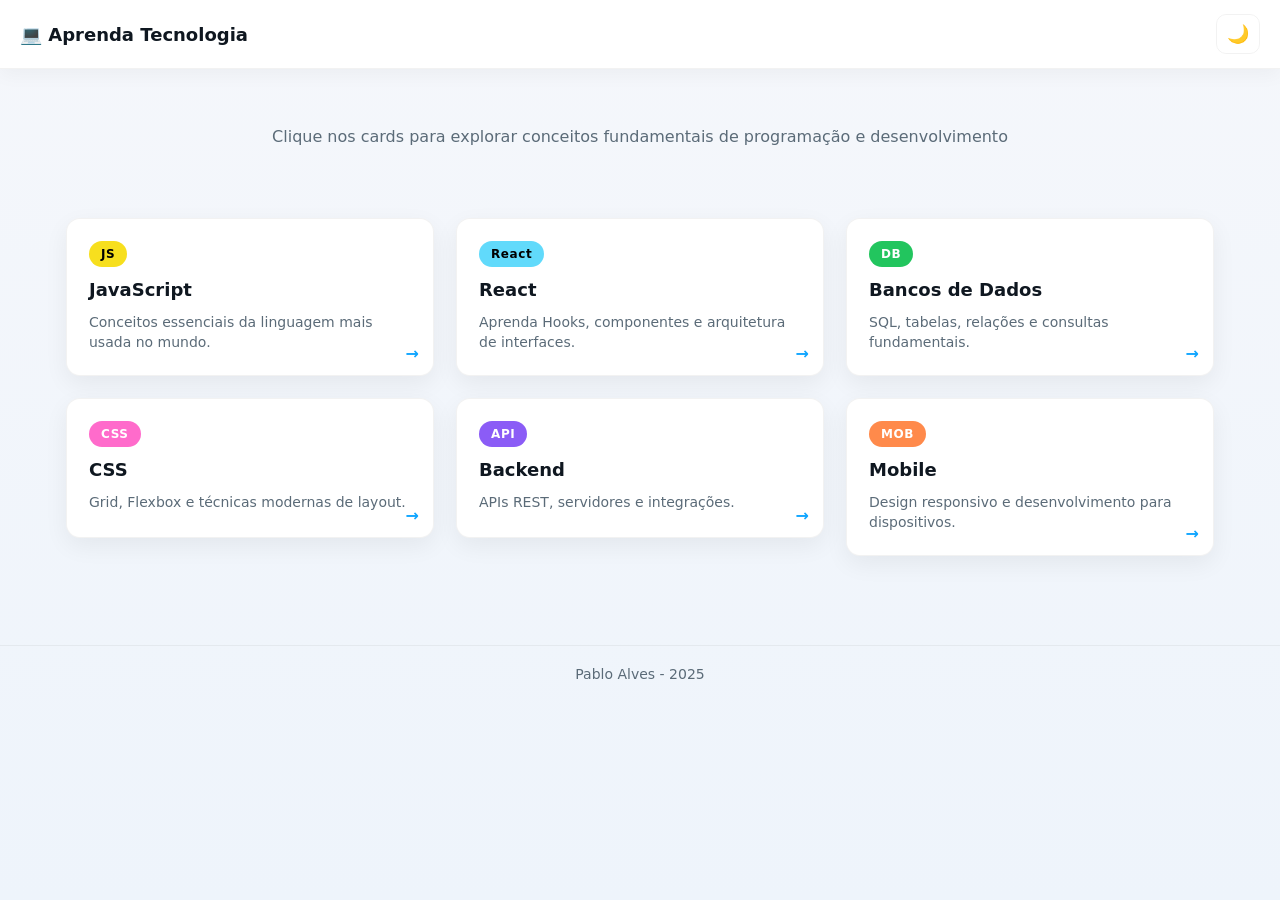
<file: index.html>
<!DOCTYPE html>
<html lang="pt-BR">
<head>
    <meta charset="UTF-8">
    <meta name="viewport" content="width=device-width, initial-scale=1.0">
    <title>Aprenda Tecnologia</title>
    <link rel="stylesheet" href="style.css">
</head>
<body>

    <header class="header">
        <div class="logo">💻 Aprenda Tecnologia</div>

        <button id="themeToggle" class="theme-btn">🌙</button>
    </header>

    <section class="hero">
        
        <p>Clique nos cards para explorar conceitos fundamentais de programação e desenvolvimento</p>
    </section>

    <main class="cards-container">

        <a href="js.html" class="card">
            <div class="card-inner">
                <span class="tag js">JS</span>
                <h3>JavaScript</h3>
                <p>Conceitos essenciais da linguagem mais usada no mundo.</p>
                <span class="arrow">→</span>
            </div>
        </a>

        <a href="react.html" class="card">
            <div class="card-inner">
                <span class="tag react">React</span>
                <h3>React</h3>
                <p>Aprenda Hooks, componentes e arquitetura de interfaces.</p>
                <span class="arrow">→</span>
            </div>
        </a>

        <a href="database.html" class="card">
            <div class="card-inner">
                <span class="tag database">DB</span>
                <h3>Bancos de Dados</h3>
                <p>SQL, tabelas, relações e consultas fundamentais.</p>
                <span class="arrow">→</span>
            </div>
        </a>

        <a href="css.html" class="card">
            <div class="card-inner">
                <span class="tag css">CSS</span>
                <h3>CSS</h3>
                <p>Grid, Flexbox e técnicas modernas de layout.</p>
                <span class="arrow">→</span>
            </div>
        </a>

        <a href="backend.html" class="card">
            <div class="card-inner">
                <span class="tag backend">API</span>
                <h3>Backend</h3>
                <p>APIs REST, servidores e integrações.</p>
                <span class="arrow">→</span>
            </div>
        </a>

        <a href="mobile.html" class="card">
            <div class="card-inner">
                <span class="tag mobile">MOB</span>
                <h3>Mobile</h3>
                <p>Design responsivo e desenvolvimento para dispositivos.</p>
                <span class="arrow">→</span>
            </div>
        </a>

    </main>

    <footer class="site-footer">Pablo Alves - 2025</footer>

    <script src="script.js"></script>
</body>
</html>
</file>
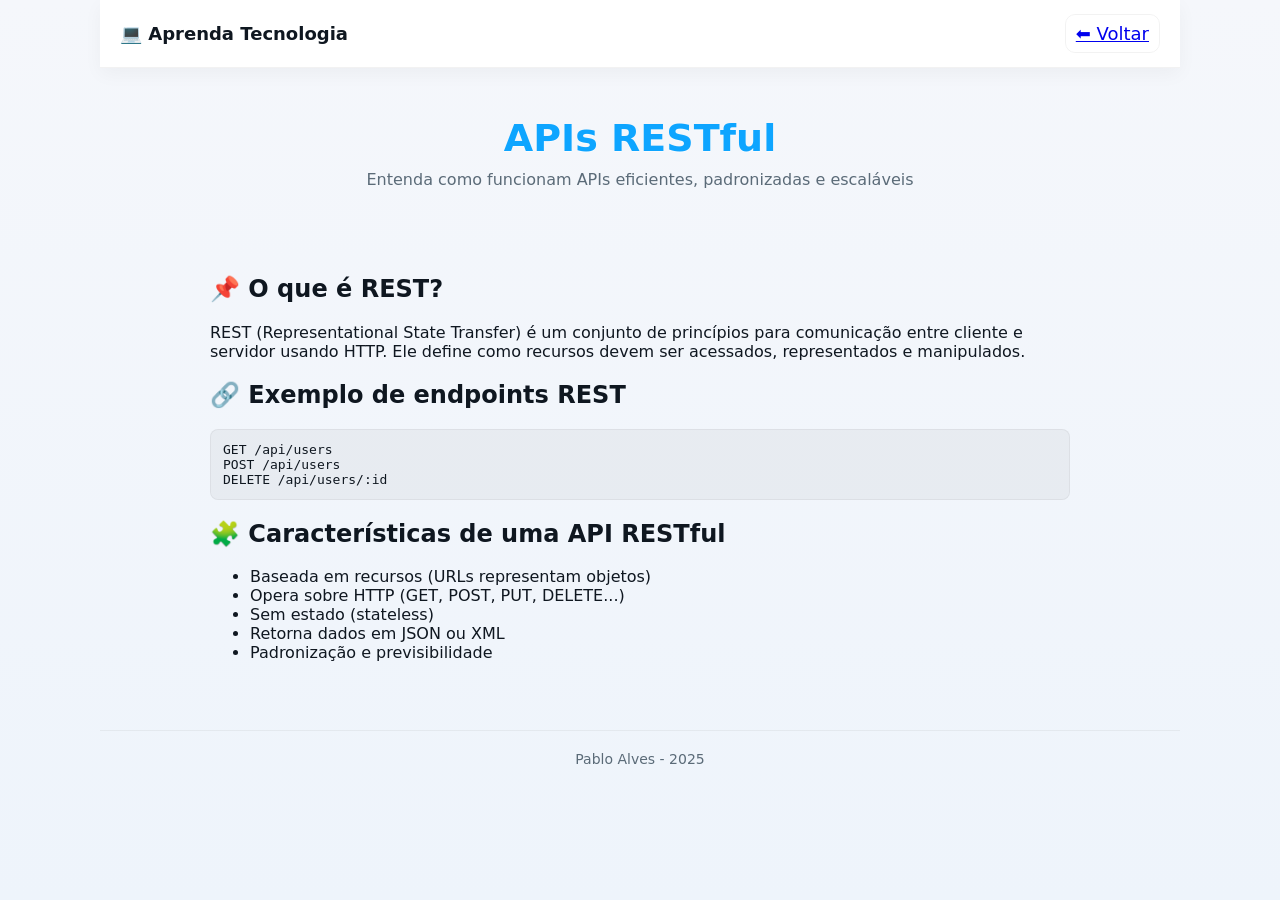
<file: backend.html>
<!DOCTYPE html>
<html lang="pt-BR">
<head>
<meta charset="UTF-8">
<meta name="viewport" content="width=device-width, initial-scale=1.0">
<title>APIs RESTful</title>
<link rel="stylesheet" href="style.css" />
</head>
<body>

<div class="page-container">

<header class="header">
    <div class="logo">💻 Aprenda Tecnologia</div>
    <a href="index.html" class="theme-btn">⬅ Voltar</a>
</header>

<section class="hero">
    <h1>APIs RESTful</h1>
    <p>Entenda como funcionam APIs eficientes, padronizadas e escaláveis</p>
</section>

<main class="content" style="max-width:900px; margin:auto; padding:20px;">

    <h2>📌 O que é REST?</h2>
    <p>
        REST (Representational State Transfer) é um conjunto de princípios para comunicação
        entre cliente e servidor usando HTTP.  
        Ele define como recursos devem ser acessados, representados e manipulados.
    </p>

    <h2>🔗 Exemplo de endpoints REST</h2>

<pre><code class="code-box">GET /api/users
POST /api/users
DELETE /api/users/:id
</code></pre>

    <h2>🧩 Características de uma API RESTful</h2>
    <ul>
        <li>Baseada em recursos (URLs representam objetos)</li>
        <li>Opera sobre HTTP (GET, POST, PUT, DELETE...)</li>
        <li>Sem estado (stateless)</li>
        <li>Retorna dados em JSON ou XML</li>
        <li>Padronização e previsibilidade</li>
    </ul>
    
</main>

    <footer class="site-footer">Pablo Alves - 2025</footer>

<script src="script.js"></script>
</div>
</body>
</html>
</file>
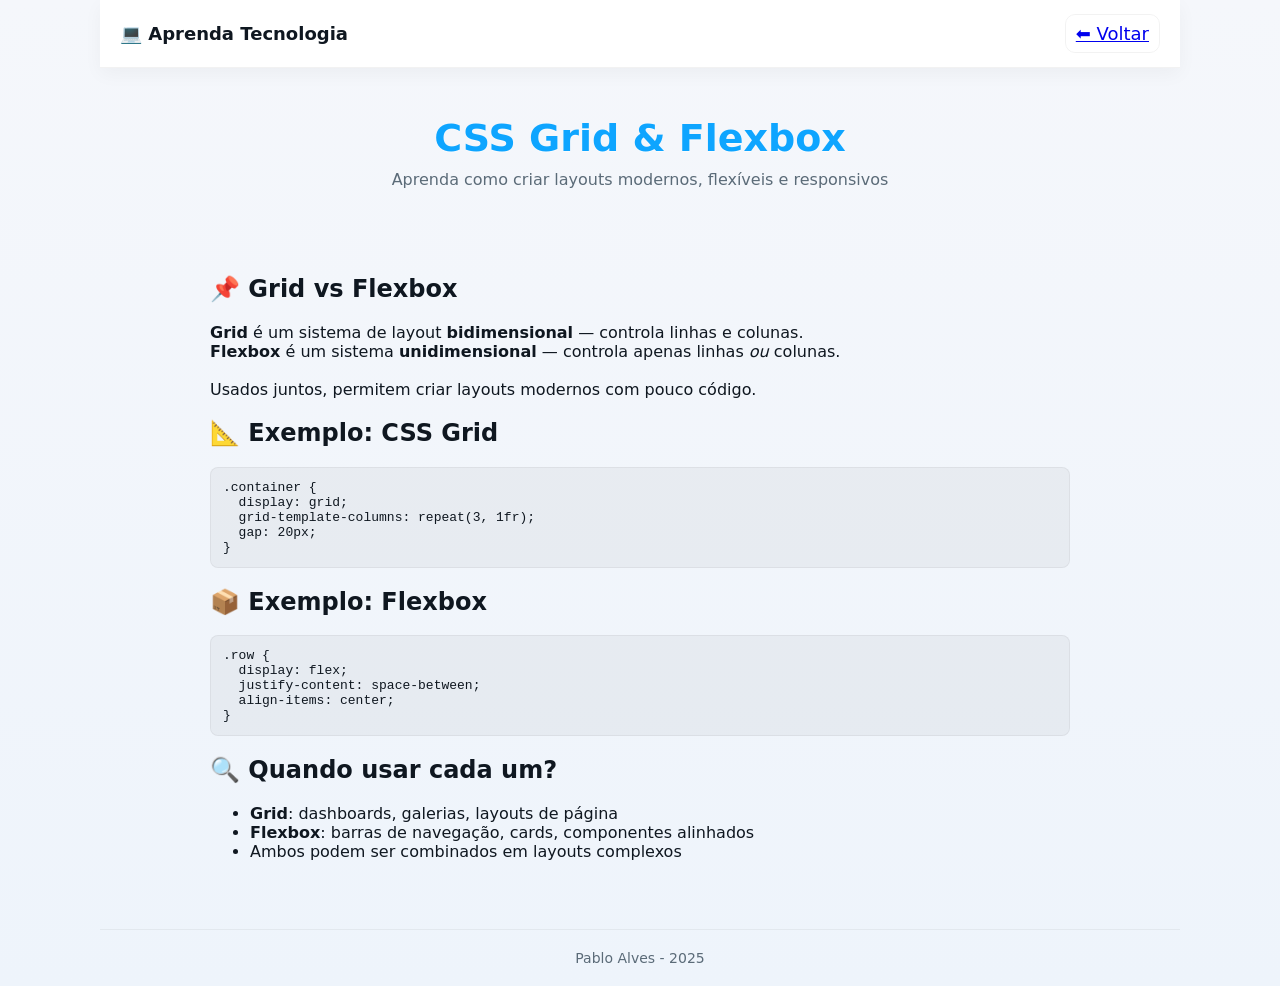
<file: css.html>
<!DOCTYPE html>
<html lang="pt-BR">
<head>
<meta charset="UTF-8">
<meta name="viewport" content="width=device-width, initial-scale=1.0">
<title>CSS Grid & Flexbox</title>
<link rel="stylesheet" href="style.css" />
</head>
<body>

<div class="page-container">

<header class="header">
    <div class="logo">💻 Aprenda Tecnologia</div>
    <a href="index.html" class="theme-btn">⬅ Voltar</a>
</header>

<section class="hero">
    <h1>CSS Grid & Flexbox</h1>
    <p>Aprenda como criar layouts modernos, flexíveis e responsivos</p>
</section>

<main class="content" style="max-width:900px; margin:auto; padding:20px;">

    <h2>📌 Grid vs Flexbox</h2>
    <p>
        <strong>Grid</strong> é um sistema de layout <strong>bidimensional</strong> — controla linhas e colunas.<br>
        <strong>Flexbox</strong> é um sistema <strong>unidimensional</strong> — controla apenas linhas <em>ou</em> colunas.<br><br>
        Usados juntos, permitem criar layouts modernos com pouco código.
    </p>

    <h2>📐 Exemplo: CSS Grid</h2>

<pre><code class="code-box">.container {
  display: grid;
  grid-template-columns: repeat(3, 1fr);
  gap: 20px;
}</code></pre>

    <h2>📦 Exemplo: Flexbox</h2>

<pre><code class="code-box">.row {
  display: flex;
  justify-content: space-between;
  align-items: center;
}</code></pre>

    <h2>🔍 Quando usar cada um?</h2>
    <ul>
        <li><strong>Grid</strong>: dashboards, galerias, layouts de página</li>
        <li><strong>Flexbox</strong>: barras de navegação, cards, componentes alinhados</li>
        <li>Ambos podem ser combinados em layouts complexos</li>
    </ul>
    
</main>

    <footer class="site-footer">Pablo Alves - 2025</footer>

<script src="script.js"></script>
</div>
</body>
</html>
</file>
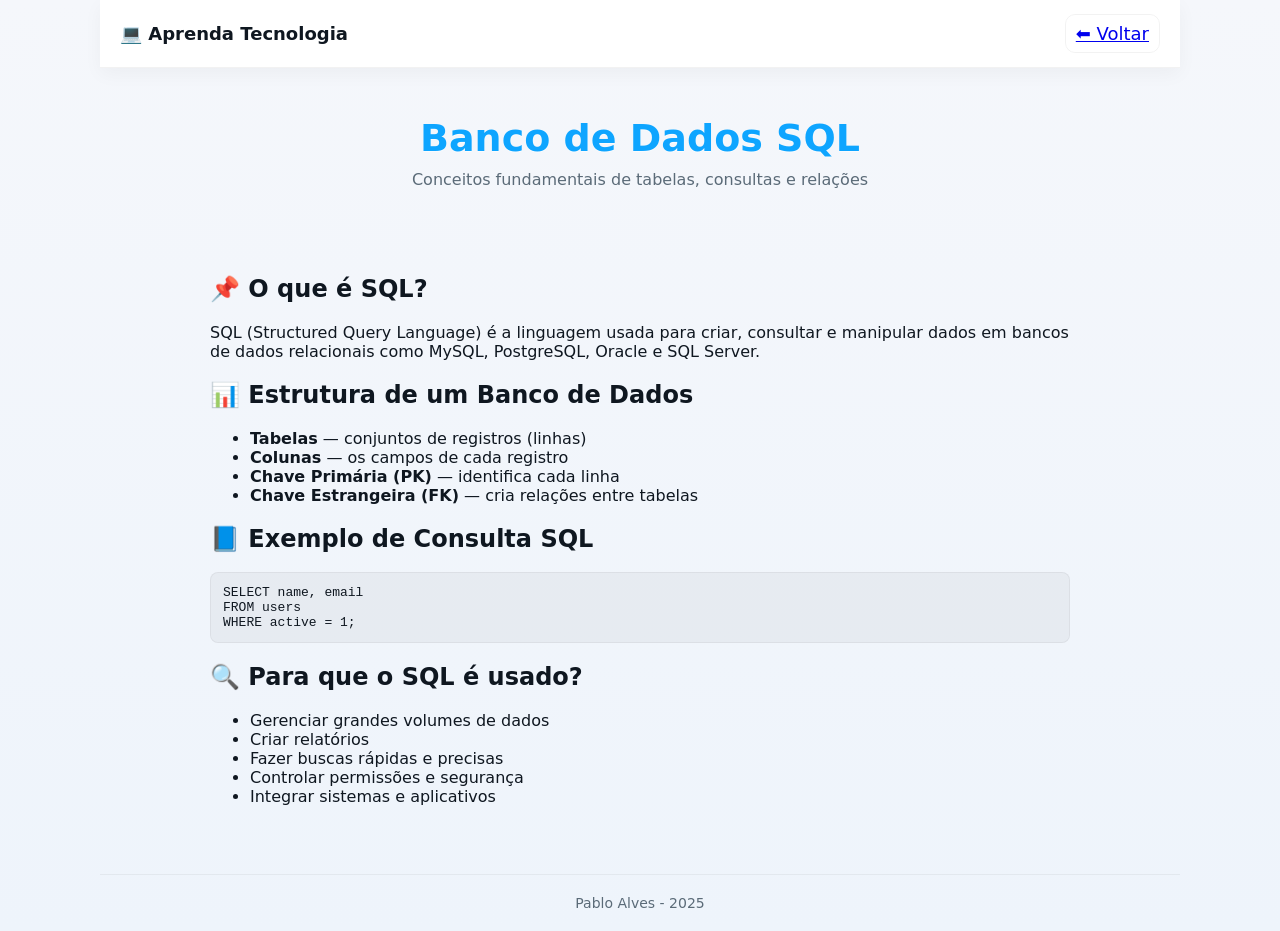
<file: database.html>
<!DOCTYPE html>
<html lang="pt-BR">
<head>
<meta charset="UTF-8">
<meta name="viewport" content="width=device-width, initial-scale=1.0">
<title>Banco de Dados SQL</title>
<link rel="stylesheet" href="style.css" />
</head>
<body>

<div class="page-container">

<header class="header">
    <div class="logo">💻 Aprenda Tecnologia</div>
    <a href="index.html" class="theme-btn">⬅ Voltar</a>
</header>

<section class="hero">
    <h1>Banco de Dados SQL</h1>
    <p>Conceitos fundamentais de tabelas, consultas e relações</p>
</section>

<main class="content" style="max-width:900px; margin:auto; padding:20px;">

    <h2>📌 O que é SQL?</h2>
    <p>
        SQL (Structured Query Language) é a linguagem usada para criar, consultar e 
        manipular dados em bancos de dados relacionais como MySQL, PostgreSQL, Oracle e SQL Server.
    </p>

    <h2>📊 Estrutura de um Banco de Dados</h2>
    <ul>
        <li><strong>Tabelas</strong> — conjuntos de registros (linhas)</li>
        <li><strong>Colunas</strong> — os campos de cada registro</li>
        <li><strong>Chave Primária (PK)</strong> — identifica cada linha</li>
        <li><strong>Chave Estrangeira (FK)</strong> — cria relações entre tabelas</li>
    </ul>

    <h2>📘 Exemplo de Consulta SQL</h2>

<pre><code class="code-box">SELECT name, email
FROM users
WHERE active = 1;
</code></pre>

    <h2>🔍 Para que o SQL é usado?</h2>
    <ul>
        <li>Gerenciar grandes volumes de dados</li>
        <li>Criar relatórios</li>
        <li>Fazer buscas rápidas e precisas</li>
        <li>Controlar permissões e segurança</li>
        <li>Integrar sistemas e aplicativos</li>
    </ul>
    
</main>

    <footer class="site-footer">Pablo Alves - 2025</footer>

<script src="script.js"></script>
</div>
</body>
</html>
</file>
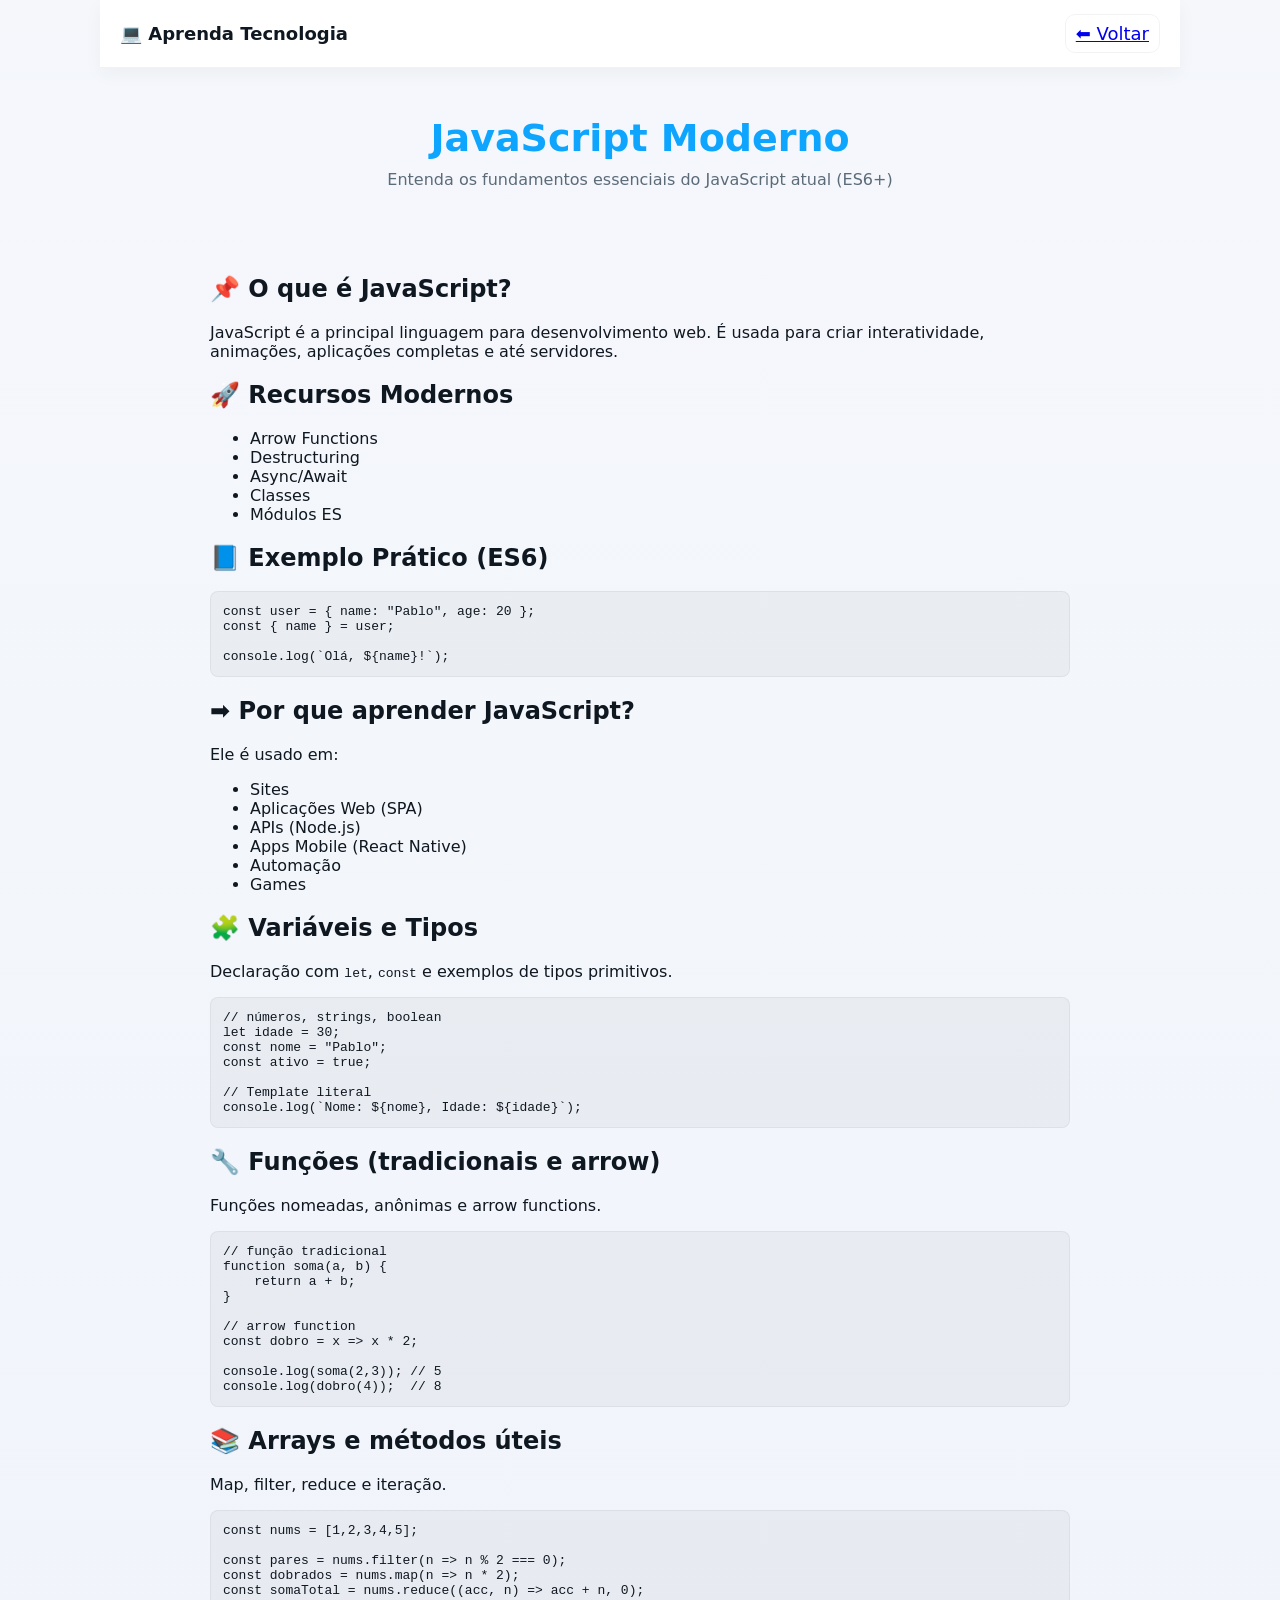
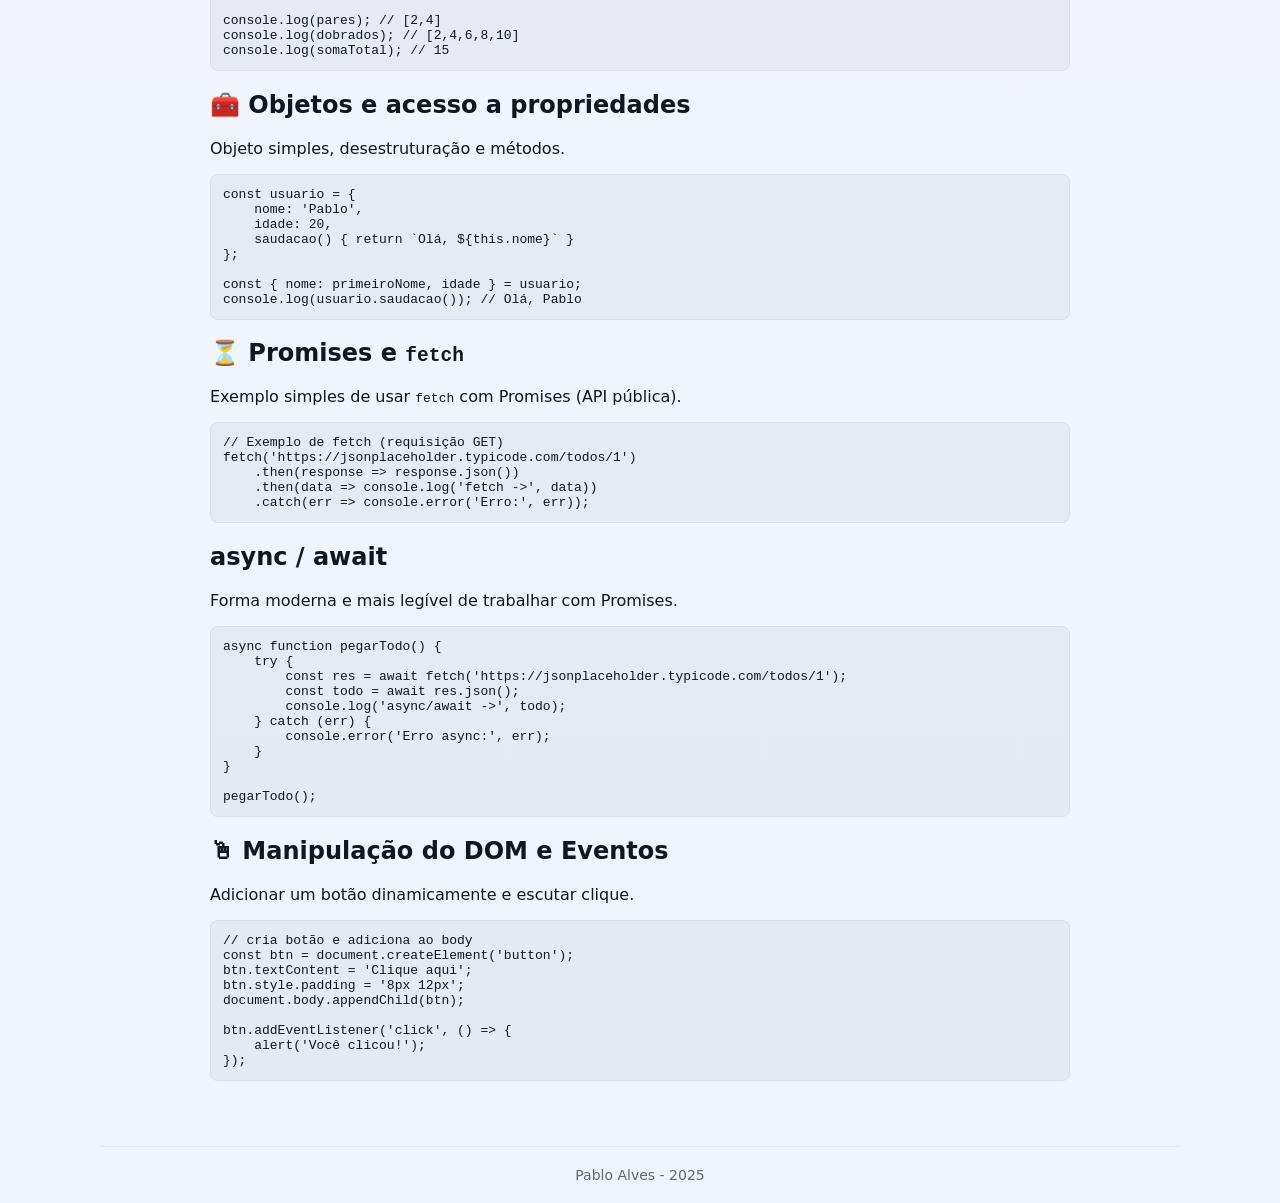
<file: js.html>
<!DOCTYPE html>
<html lang="pt-BR">
<head>
<meta charset="UTF-8">
<meta name="viewport" content="width=device-width, initial-scale=1.0">
<title>JavaScript Moderno</title>
<link rel="stylesheet" href="style.css" />
</head>
<body>

    <div class="page-container">

<header class="header">
    <div class="logo">💻 Aprenda Tecnologia</div>
    <a href="index.html" class="theme-btn">⬅ Voltar</a>
</header>

<section class="hero">
    <h1>JavaScript Moderno</h1>
    <p>Entenda os fundamentos essenciais do JavaScript atual (ES6+)</p>
</section>

<main class="content" style="max-width:900px; margin:auto; padding:20px;">

    <h2>📌 O que é JavaScript?</h2>
    <p>
        JavaScript é a principal linguagem para desenvolvimento web. 
        É usada para criar interatividade, animações, aplicações completas e até servidores.
    </p>

    <h2>🚀 Recursos Modernos</h2>
    <ul>
        <li>Arrow Functions</li>
        <li>Destructuring</li>
        <li>Async/Await</li>
        <li>Classes</li>
        <li>Módulos ES</li>
    </ul>

    <h2>📘 Exemplo Prático (ES6)</h2>

<pre><code class="code-box">const user = { name: "Pablo", age: 20 };
const { name } = user;

console.log(`Olá, ${name}!`);
</code></pre>

    <h2>➡ Por que aprender JavaScript?</h2>
    <p>
        Ele é usado em:
    </p>
    <ul>
        <li>Sites</li>
        <li>Aplicações Web (SPA)</li>
        <li>APIs (Node.js)</li>
        <li>Apps Mobile (React Native)</li>
        <li>Automação</li>
        <li>Games</li>
    </ul>


        <section>
                <h2>🧩 Variáveis e Tipos</h2>
                <p>Declaração com <code>let</code>, <code>const</code> e exemplos de tipos primitivos.</p>
<pre><code class="code-box">// números, strings, boolean
let idade = 30;
const nome = "Pablo";
const ativo = true;

// Template literal
console.log(`Nome: ${nome}, Idade: ${idade}`);
</code></pre>

                <h2>🔧 Funções (tradicionais e arrow)</h2>
                <p>Funções nomeadas, anônimas e arrow functions.</p>
<pre><code class="code-box">// função tradicional
function soma(a, b) {
    return a + b;
}

// arrow function
const dobro = x =&gt; x * 2;

console.log(soma(2,3)); // 5
console.log(dobro(4));  // 8
</code></pre>

                <h2>📚 Arrays e métodos úteis</h2>
                <p>Map, filter, reduce e iteração.</p>
<pre><code class="code-box">const nums = [1,2,3,4,5];

const pares = nums.filter(n =&gt; n % 2 === 0);
const dobrados = nums.map(n =&gt; n * 2);
const somaTotal = nums.reduce((acc, n) =&gt; acc + n, 0);

console.log(pares); // [2,4]
console.log(dobrados); // [2,4,6,8,10]
console.log(somaTotal); // 15
</code></pre>

                <h2>🧰 Objetos e acesso a propriedades</h2>
                <p>Objeto simples, desestruturação e métodos.</p>
<pre><code class="code-box">const usuario = {
    nome: 'Pablo',
    idade: 20,
    saudacao() { return `Olá, ${this.nome}` }
};

const { nome: primeiroNome, idade } = usuario;
console.log(usuario.saudacao()); // Olá, Pablo
</code></pre>

                <h2>⏳ Promises e <code>fetch</code></h2>
                <p>Exemplo simples de usar <code>fetch</code> com Promises (API pública).</p>
<pre><code class="code-box">// Exemplo de fetch (requisição GET)
fetch('https://jsonplaceholder.typicode.com/todos/1')
    .then(response =&gt; response.json())
    .then(data =&gt; console.log('fetch ->', data))
    .catch(err =&gt; console.error('Erro:', err));
</code></pre>

                <h2>async / await</h2>
                <p>Forma moderna e mais legível de trabalhar com Promises.</p>
<pre><code class="code-box">async function pegarTodo() {
    try {
        const res = await fetch('https://jsonplaceholder.typicode.com/todos/1');
        const todo = await res.json();
        console.log('async/await ->', todo);
    } catch (err) {
        console.error('Erro async:', err);
    }
}

pegarTodo();
</code></pre>

                <h2>🖱 Manipulação do DOM e Eventos</h2>
                <p>Adicionar um botão dinamicamente e escutar clique.</p>
<pre><code class="code-box">// cria botão e adiciona ao body
const btn = document.createElement('button');
btn.textContent = 'Clique aqui';
btn.style.padding = '8px 12px';
document.body.appendChild(btn);

btn.addEventListener('click', () =&gt; {
    alert('Você clicou!');
});
</code></pre>
        </section>

    

    
</main>

    <footer class="site-footer">Pablo Alves - 2025</footer>

<script src="script.js"></script>
</div>
</body>
</html>
</file>
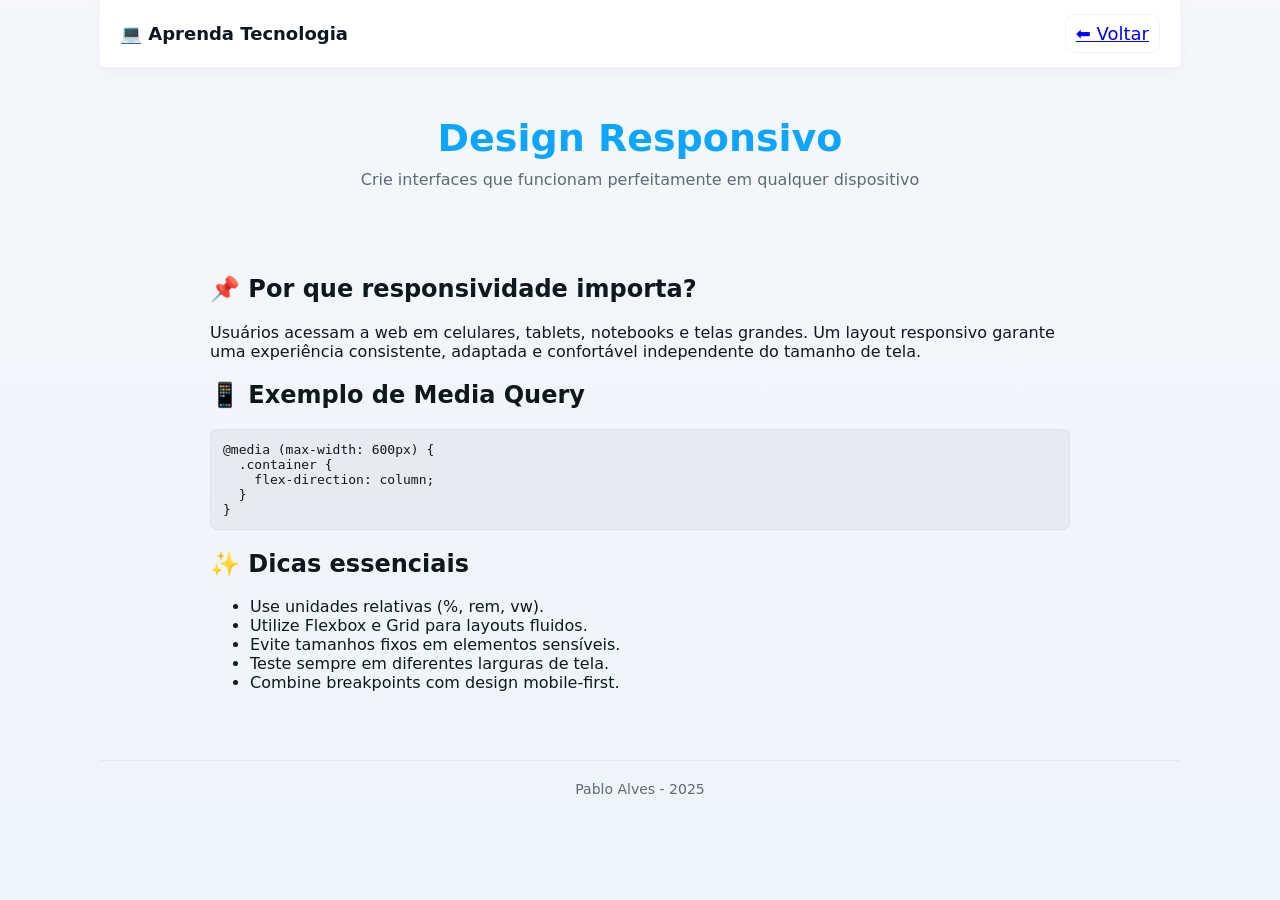
<file: mobile.html>
<!DOCTYPE html>
<html lang="pt-BR">
<head>
<meta charset="UTF-8">
<meta name="viewport" content="width=device-width, initial-scale=1.0">
<title>Design Responsivo</title>
<link rel="stylesheet" href="style.css" />
</head>
<body>

<div class="page-container">

<header class="header">
    <div class="logo">💻 Aprenda Tecnologia</div>
    <a href="index.html" class="theme-btn">⬅ Voltar</a>
</header>

<section class="hero">
    <h1>Design Responsivo</h1>
    <p>Crie interfaces que funcionam perfeitamente em qualquer dispositivo</p>
</section>

<main class="content" style="max-width:900px; margin:auto; padding:20px;">

    <h2>📌 Por que responsividade importa?</h2>
    <p>
        Usuários acessam a web em celulares, tablets, notebooks e telas grandes.  
        Um layout responsivo garante uma experiência consistente, adaptada e confortável
        independente do tamanho de tela.
    </p>

    <h2>📱 Exemplo de Media Query</h2>

<pre><code class="code-box">@media (max-width: 600px) {
  .container {
    flex-direction: column;
  }
}</code></pre>

    <h2>✨ Dicas essenciais</h2>
    <ul>
        <li>Use unidades relativas (%, rem, vw).</li>
        <li>Utilize Flexbox e Grid para layouts fluidos.</li>
        <li>Evite tamanhos fixos em elementos sensíveis.</li>
        <li>Teste sempre em diferentes larguras de tela.</li>
        <li>Combine breakpoints com design mobile-first.</li>
    </ul>
    
</main>

    <footer class="site-footer">Pablo Alves - 2025</footer>

<script src="script.js"></script>
</div>
</body>
</html>
</file>
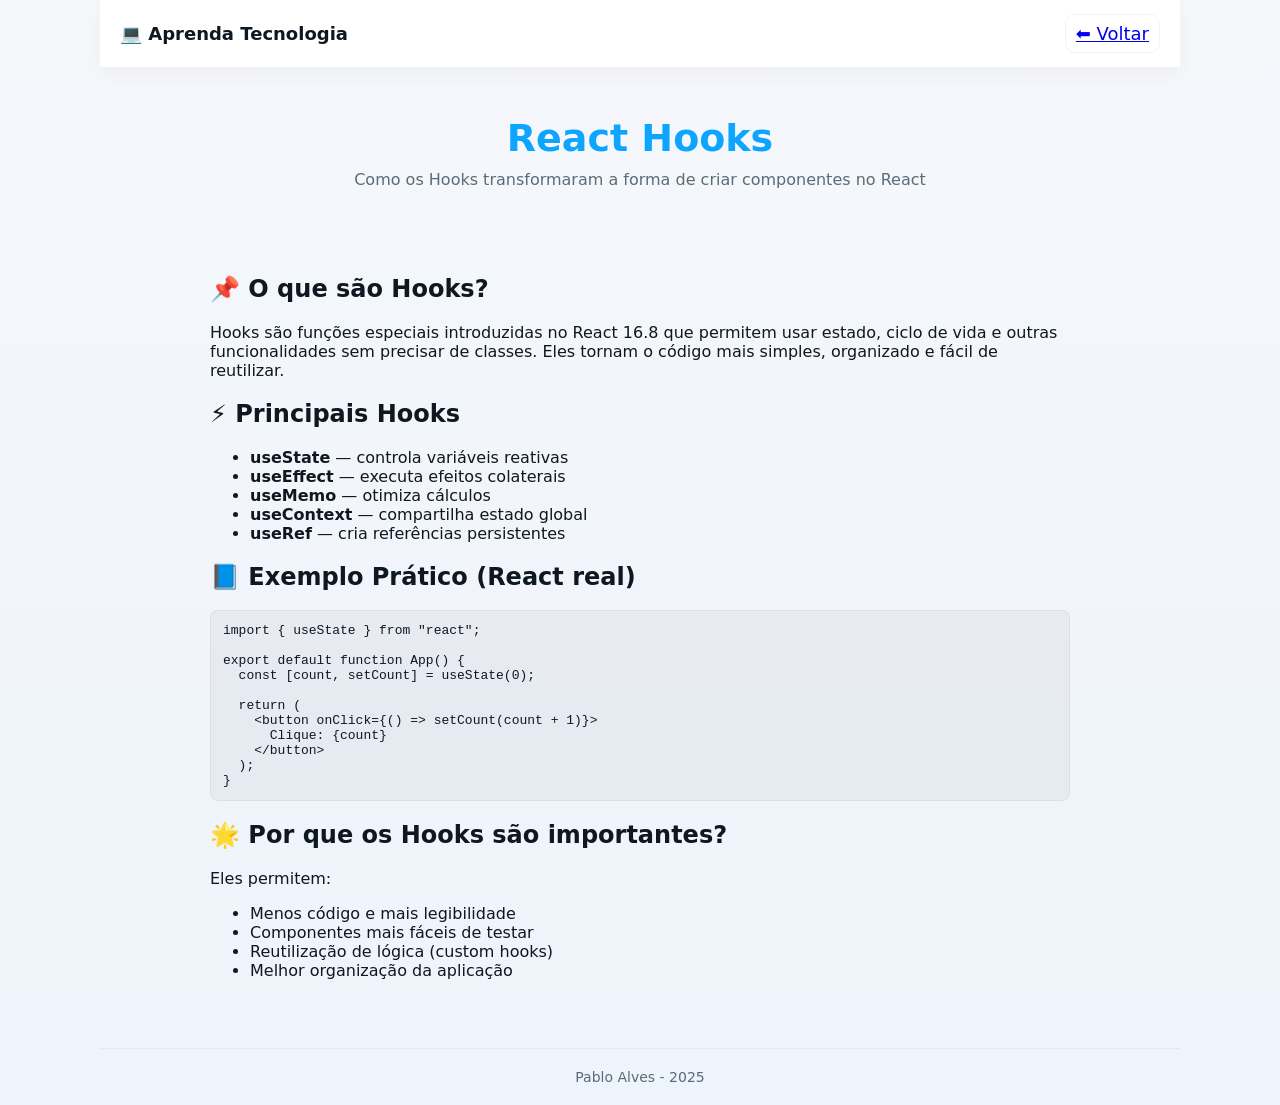
<file: react.html>
<!DOCTYPE html>
<html lang="pt-BR">
<head>
<meta charset="UTF-8">
<meta name="viewport" content="width=device-width, initial-scale=1.0">
<title>React Hooks</title>
<link rel="stylesheet" href="style.css" />
</head>
<body>

<div class="page-container">

<header class="header">
    <div class="logo">💻 Aprenda Tecnologia</div>
    <a href="index.html" class="theme-btn">⬅ Voltar</a>
</header>

<section class="hero">
    <h1>React Hooks</h1>
    <p>Como os Hooks transformaram a forma de criar componentes no React</p>
</section>

<main class="content" style="max-width:900px; margin:auto; padding:20px;">

    <h2>📌 O que são Hooks?</h2>
    <p>
        Hooks são funções especiais introduzidas no React 16.8 que permitem usar 
        estado, ciclo de vida e outras funcionalidades sem precisar de classes. 
        Eles tornam o código mais simples, organizado e fácil de reutilizar.
    </p>

    <h2>⚡ Principais Hooks</h2>
    <ul>
        <li><strong>useState</strong> — controla variáveis reativas</li>
        <li><strong>useEffect</strong> — executa efeitos colaterais</li>
        <li><strong>useMemo</strong> — otimiza cálculos</li>
        <li><strong>useContext</strong> — compartilha estado global</li>
        <li><strong>useRef</strong> — cria referências persistentes</li>
    </ul>

    <h2>📘 Exemplo Prático (React real)</h2>

<pre><code class="code-box">import { useState } from "react";

export default function App() {
  const [count, setCount] = useState(0);

  return (
    &lt;button onClick={() => setCount(count + 1)}&gt;
      Clique: {count}
    &lt;/button&gt;
  );
}
</code></pre>

    <h2>🌟 Por que os Hooks são importantes?</h2>
    <p>
        Eles permitem:
    </p>

    <ul>
        <li>Menos código e mais legibilidade</li>
        <li>Componentes mais fáceis de testar</li>
        <li>Reutilização de lógica (custom hooks)</li>
        <li>Melhor organização da aplicação</li>
    </ul>
    
</main>

    <footer class="site-footer">Pablo Alves - 2025</footer>

<script src="script.js"></script>
</div>
</body>
</html>
</file>
<file: style.css>
:root{
  --bg: #f5f7fb;
  --card-bg: #ffffff;
  --text: #0f1720;
  --muted: #5b6b78;
  --accent: #0ea5ff;
  --glass: rgba(255,255,255,0.6);
  --card-border: rgba(10,10,10,0.05);
}

body.dark {
  --bg: #0b0f13;
  --card-bg: #0f1417;
  --text: #e6eef6;
  --muted: #b8c6d2;
  --accent: #60a5fa;
  --glass: rgba(255,255,255,0.03);
  --card-border: rgba(255,255,255,0.04);
}

*{box-sizing:border-box}
body{
  margin:0;
  font-family:Inter, "Segoe UI", system-ui, -apple-system, "Helvetica Neue", Arial;
  background:linear-gradient(180deg,var(--bg),#eef4fb);
  color:var(--text);
  -webkit-font-smoothing:antialiased;
  -moz-osx-font-smoothing:grayscale;
  transition:background .35s ease, color .25s ease;
  min-height:100vh;
}

/* Header */
.header{
  position:sticky;
  top:0;
  z-index:30;
  display:flex;
  align-items:center;
  justify-content:space-between;
  padding:14px 20px;
  gap:12px;
  background:var(--card-bg);
  border-bottom:1px solid var(--card-border);
  box-shadow:0 6px 18px rgba(6,10,15,0.04);
}

.header .left{display:flex;align-items:center;gap:18px}
.logo{font-weight:700;font-size:18px}
.categories select{
  padding:8px 10px;
  border-radius:10px;
  border:1px solid var(--card-border);
  background:transparent;
  color:var(--text);
  outline:none;
}

/* Theme button */
.theme-btn{
  background:transparent;
  border:1px solid var(--card-border);
  padding:8px 10px;
  border-radius:10px;
  cursor:pointer;
  font-size:18px;
}

/* Hero */
.hero{
  text-align:center;
  padding:48px 20px 30px;
}
.hero h1{
  margin:0;
  font-size:38px;
  color:var(--accent);
  text-shadow:0 1px 0 rgba(255,255,255,0.6);
}
.hero p{margin-top:10px;color:var(--muted)}

/* Cards grid */
.cards-container{
  padding:26px;
  display:grid;
  grid-template-columns:repeat(auto-fit,minmax(280px,1fr));
  gap:22px;
  max-width:1200px;
  margin:0 auto 64px;
}

/* Card */
.card{
  display:block;
  text-decoration:none;
  color:inherit;
  perspective:1000px;
}
.card-inner{
  background:var(--card-bg);
  border-radius:14px;
  padding:22px;
  min-height:140px;
  display:flex;
  flex-direction:column;
  gap:12px;
  border:1px solid var(--card-border);
  box-shadow:0 8px 24px rgba(7,10,13,0.06);
  transform-style:preserve-3d;
  transition:transform .25s cubic-bezier(.2,.9,.3,1), box-shadow .25s ease, background .25s;
  will-change:transform;
  position:relative;
  overflow:hidden;
}

/* subtle entrance animation */
.card-inner{opacity:0; transform: translateY(10px) scale(.995); animation:fadeUp .6s forwards}
@keyframes fadeUp{
  to{opacity:1; transform: translateY(0) scale(1)}
}

/* Hover elevate */
.card:hover .card-inner{
  transform: translateY(-8px) rotateX(var(--rx,0deg)) rotateY(var(--ry,0deg)) scale(1.02);
  box-shadow:0 18px 40px rgba(8,12,20,0.18);
}

/* Tag styles */
.tag{
  display:inline-block;
  padding:6px 12px;
  border-radius:999px;
  font-size:12px;
  font-weight:700;
  color:#fff;
  width:fit-content;
  letter-spacing:0.6px;
}
/* tag colors */
.tag.js{background:#f7df1e;color:#000}
.tag.react{background:#61dafb;color:#000}
.tag.database{background:#22c55e}
.tag.css{background:#ff6bcb}
.tag.backend{background:#8b5cf6}
.tag.mobile{background:#ff8a4b}

/* card text */
.card-inner h3{margin:0;font-size:18px}
.card-inner p{margin:0;color:var(--muted);line-height:1.45;font-size:14px}

/* small read more indicator */
.card .arrow{
  position:absolute; right:14px; bottom:12px; font-weight:700; color:var(--accent)
}

/* focus styles for accessibility */
.card:focus .card-inner, .card-inner:focus{
  outline:3px solid rgba(96,165,250,0.12);
  outline-offset:3px;
}

/* responsive tweaks */
@media (max-width:600px){
  .hero h1{font-size:28px}
  .cards-container{padding:14px; gap:14px}
}

/* little shimmer overlay on hover */
.card-inner::after{
  content:"";
  position:absolute;
  left:-60%;
  top:-40%;
  width:200%;
  height:200%;
  background: radial-gradient(circle at 30% 20%, rgba(255,255,255,0.06), transparent 10%),
              linear-gradient(120deg, rgba(255,255,255,0.03), rgba(255,255,255,0.0));
  transform:translateX(0) rotate(10deg);
  transition:opacity .4s ease, transform .6s ease;
  pointer-events:none;
  opacity:0;
}
.card:hover .card-inner::after{ opacity:1; transform:translateX(6%) rotate(10deg) }

/* code snippet style (for internal pages) */
.code-box{
  display:block;
  background:rgba(0,0,0,0.04);
  padding:12px;
  border-radius:8px;
  color:var(--text);
  overflow:auto;
  font-family:Menlo,Consolas,monospace;
  font-size:13px;
  border:1px solid var(--card-border);
  margin-top:8px;
}
body.dark .code-box{ background:rgba(255,255,255,0.03) }

/* Page container: aplica margens laterais estilo LinkedIn */
.page-container{
  max-width:1128px;
  margin-left:auto;
  margin-right:auto;
  padding-left:24px;
  padding-right:24px;
}

@media (max-width:600px){
  .page-container{ padding-left:12px; padding-right:12px }
}

/* Footer */
.site-footer{
  text-align:center;
  padding:20px 0;
  color:var(--muted);
  font-size:14px;
  border-top:1px solid var(--card-border);
  margin-top:32px;
}

@media (max-width:600px){
  .site-footer{ padding:16px 0; font-size:13px }
}
</file>
